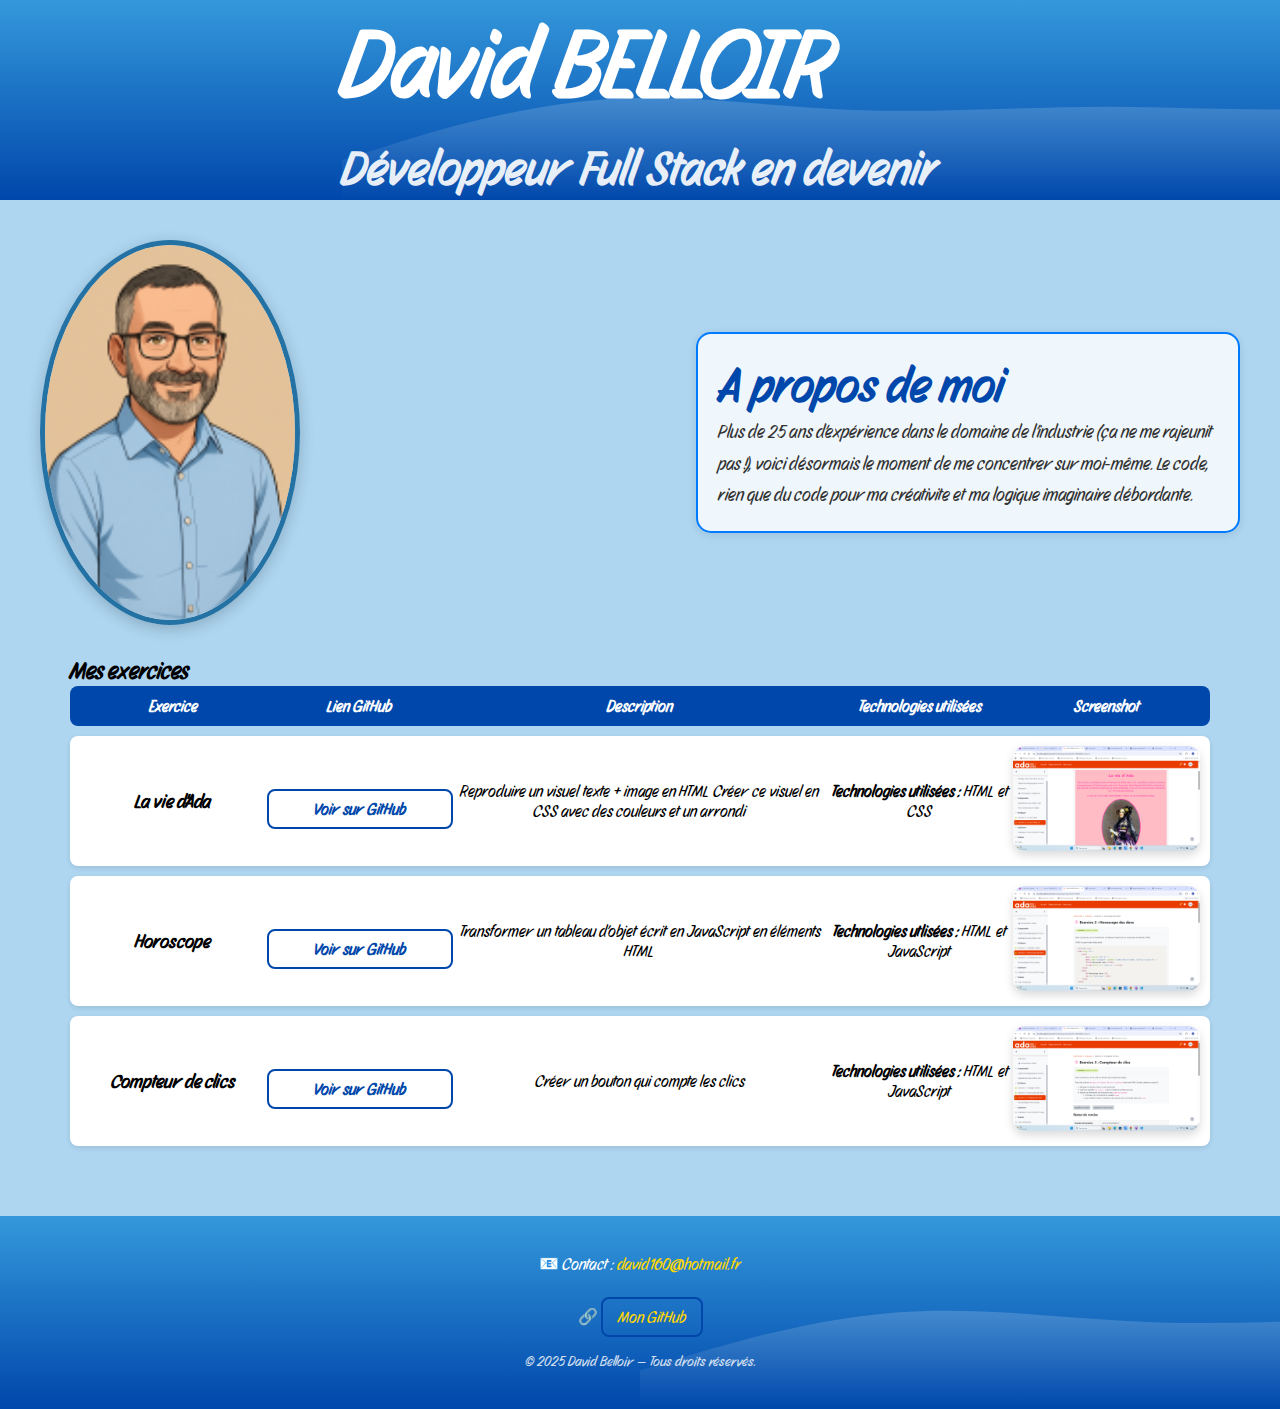
<file: portfolio/index.html>
<!DOCTYPE html>
<html lang="en">
  <head>
    <meta charset="UTF-8" />
    <meta name="viewport" content="width=device-width, initial-scale=1.0" />
    <link rel="stylesheet" href="style.css" />
    <link rel="preconnect" href="https://fonts.googleapis.com" />
    <link rel="preconnect" href="https://fonts.gstatic.com" crossorigin />
    <link
      href="https://fonts.googleapis.com/css2?family=Story+Script&display=swap"
      rel="stylesheet"
    />
    <title>Document</title>
  </head>
  <body>
    <header class="header-svg">
      <div class="header-svg-content">
        <h1>David BELLOIR</h1>
        <h4>Développeur Full Stack en devenir</h4>
        <svg class="grass" viewBox="0 0 1440 320" preserveAspectRatio="none">
          <path
            fill="url(#grad)"
            fill-opacity="0.3"
            d="M0,256L48,234.7C96,213,192,171,288,160C384,149,480,171,576,176C672,181,768,171,864,170.7C960,171,1056,181,1152,170.7C1248,160,1344,128,1392,112L1440,96L1440,320L1392,320C1344,320,1248,320,1152,320C1056,320,960,320,864,320C768,320,672,320,576,320C480,320,384,320,288,320C192,320,96,320,48,320L0,320Z"
          ></path>
          <defs>
            <linearGradient id="grad" x1="0" y1="0" x2="0" y2="1">
              <stop offset="0%" stop-color="white" stop-opacity="0.8" />
              <stop offset="100%" stop-color="white" stop-opacity="0" />
            </linearGradient>
          </defs>
        </svg>
      </div>
    </header>
    <main>
      <section class="about">
        <img src="avatar.png" alt="avatar" />
        <div class="about-text">
          <h2 class="block">A propos de moi</h2>
          <p>
            Plus de 25 ans d’expérience dans le domaine de l’industrie (ça ne me
            rajeunit pas !), voici désormais le moment de me concentrer sur
            moi-même. Le code, rien que du code pour ma créativite et ma logique
            imaginaire débordante.
          </p>
        </div>
      </section>

      <section class="section-exercice">
        <h2 class="block">Mes exercices</h2>

        <div class="table-exos">
          <div class="table-header">
            <div>Exercice</div>
            <div>Lien GitHub</div>
            <div>Description</div>
            <div>Technologies utilisées</div>
            <div>Screenshot</div>
          </div>
          <div class="table-row">
            <h3>La vie d'Ada</h3>
            <a
              href="https://github.com/David4976/projet-ada/tree/main/portfolio/exercice%20La%20vie%20d'Ada"
              target="_blank"
              class="github-link"
            >
              Voir sur GitHub
            </a>
            <p>
              Reproduire un visuel texte + image en HTML Créer ce visuel en CSS
              avec des couleurs et un arrondi
            </p>
            <p><strong>Technologies utilisées :</strong> HTML et CSS</p>

            <div class="preview-1">
              <img
                src="Capture d'écran 2025-10-21 110606.png"
                alt="screenshot"
              />
            </div>
          </div>
          <div class="table-row">
            <h3>Horoscope</h3>
            <a
              href="https://github.com/David4976/projet-ada/tree/main/portfolio/exercice%20Horoscope%20et%20Compteur"
              target="_blank"
              class="github-link"
            >
              Voir sur GitHub
            </a>
            <p>
              Transformer un tableau d’objet écrit en JavaScript en éléments
              HTML
            </p>
            <p><strong>Technologies utlisées :</strong> HTML et JavaScript</p>

            <div class="preview-2">
              <img
                src="Capture d'écran 2025-10-21 110827.png"
                alt="screenshot"
              />
            </div>
          </div>
          <div class="table-row">
            <h3>Compteur de clics</h3>
            <a
              href="https://github.com/David4976/projet-ada/tree/main/portfolio/exercice%20Horoscope%20et%20Compteur"
              target="_blank"
              class="github-link"
            >
              Voir sur GitHub
            </a>
            <p>Créer un bouton qui compte les clics</p>
            <p><strong>Technologies utilisées :</strong> HTML et JavaScript</p>

            <div class="preview-3">
              <img
                src="Capture d'écran 2025-10-21 110911.png"
                alt="screenshot"
              />
            </div>
          </div>
        </div>
      </section>
    </main>
  </body>
</html>
<footer class="footer">
  <div class="footer-content">
    <svg class="grass" viewBox="0 0 1440 320" preserveAspectRatio="none">
      <path
        fill="url(#grad)"
        fill-opacity="0.3"
        d="M0,256L48,234.7C96,213,192,171,288,160C384,149,480,171,576,176C672,181,768,171,864,170.7C960,171,1056,181,1152,170.7C1248,160,1344,128,1392,112L1440,96L1440,320L1392,320C1344,320,1248,320,1152,320C1056,320,960,320,864,320C768,320,672,320,576,320C480,320,384,320,288,320C192,320,96,320,48,320L0,320Z"
      ></path>
      <defs>
        <linearGradient id="grad" x1="0" y1="0" x2="0" y2="1">
          <stop offset="0%" stop-color="white" stop-opacity="0.8" />
          <stop offset="100%" stop-color="white" stop-opacity="0" />
        </linearGradient>
      </defs>
    </svg>
    <p>
      📧 Contact : <a href="mailto:david160@hotmail.fr">david160@hotmail.fr</a>
    </p>

    <p>
      🔗
      <a
        href="https://github.com/David4976/projet-ada"
        target="_blank"
        class="github-link"
      >
        Mon GitHub
      </a>
    </p>

    <p class="copyright">© 2025 David Belloir — Tous droits réservés.</p>
  </div>
</footer>
</file>
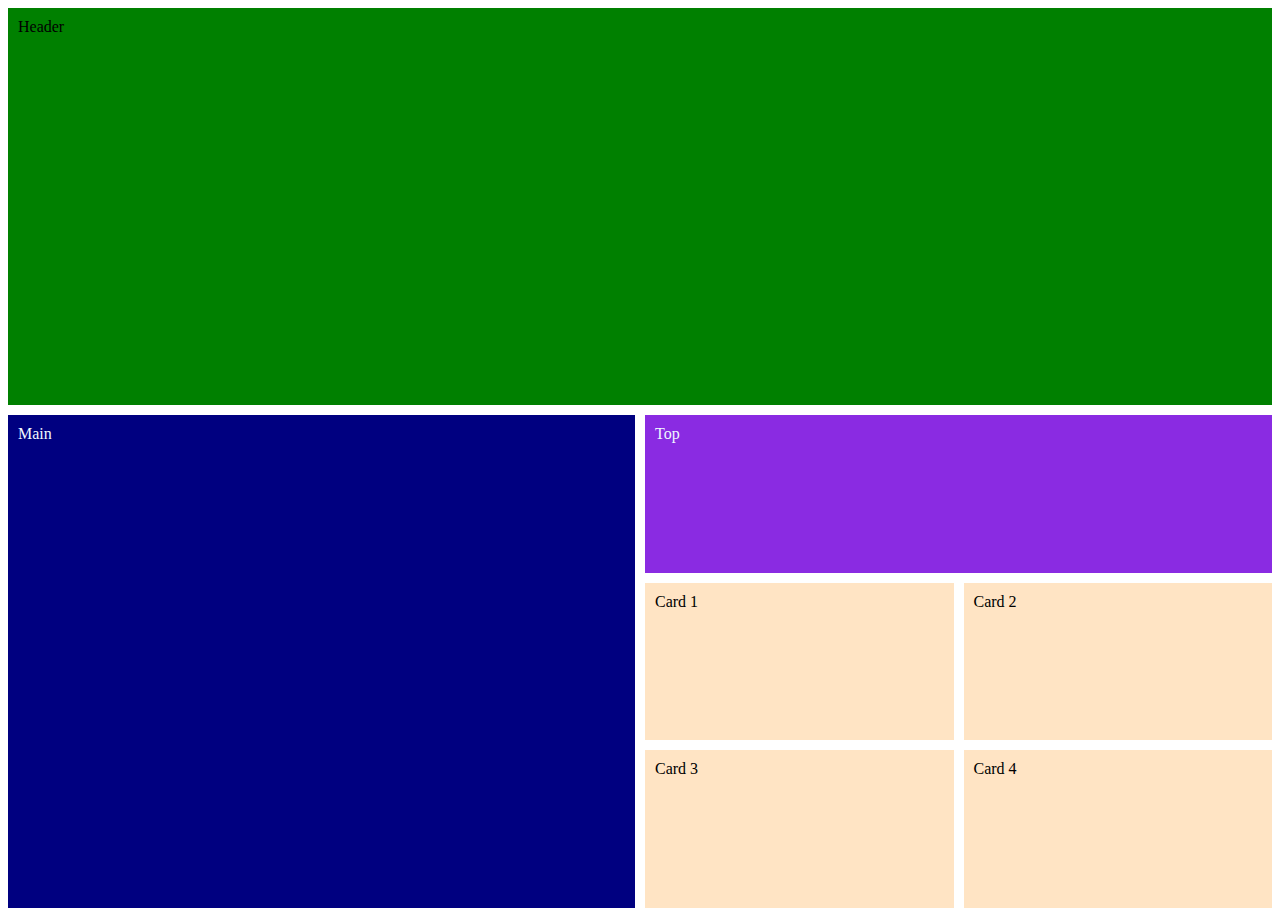
<file: exercice grid/index2.html>
<!DOCTYPE html>
<html lang="en">
  <head>
    <meta charset="UTF-8" />
    <meta name="viewport" content="width=device-width, initial-scale=1.0" />
    <title>Don't be gridy</title>
    <link rel="stylesheet" href="styles2.css" />
  </head>
  <body>
    <div class="grid">
      <div class="header">Header</div>
      <div class="main">Main</div>
      <div class="side">
        <div class="top">Top</div>
        <div class="card">Card 1</div>
        <div class="card">Card 2</div>
        <div class="card">Card 3</div>
        <div class="card">Card 4</div>
      </div>
    </div>
  </body>
</html>
</file>
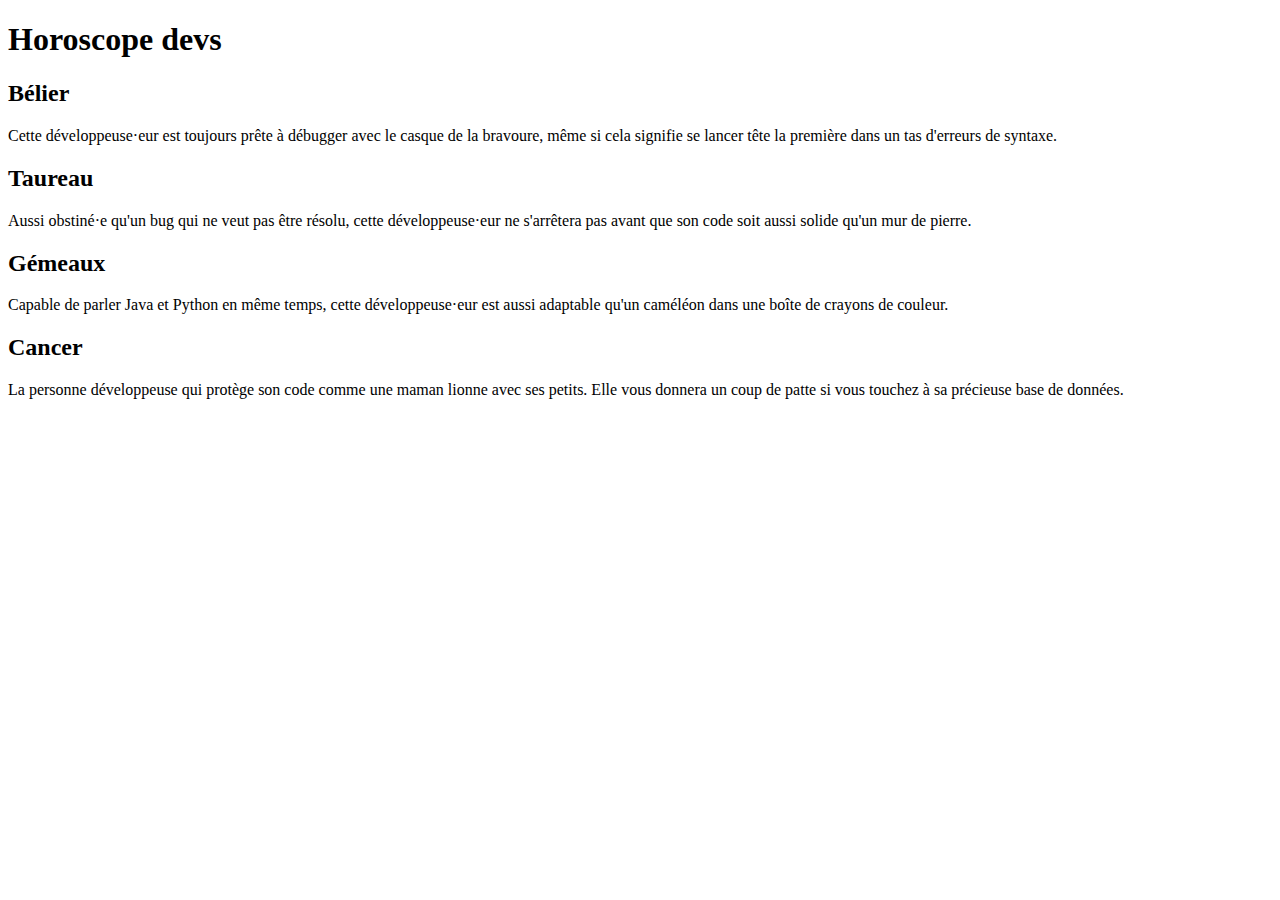
<file: exercice Horoscope et Compteur/index-2.html>
<!DOCTYPE html>
<html lang="en">
    <head>
        <meta charset="UTF-8" />
        <meta name="viewport" content="width=device-width, initial-scale=1.0" />
        <title>Horoscope devs</title>
        <script defer src="indexjs-2.js"></script>
    </head>
    <body>
        <h1>Horoscope devs</h1>
        <div id="horoscope"></div>
    </body>
</html>
</file>
<file: portfolio/style.css>
* {
  margin: 0;
  padding: 0;
  /* margin-top: 30px; */
}

body {
  font-family: "Story Script", sans-serif;
  font-weight: 400;
  font-style: normal;
}

.header-svg {
  position: relative;
  height: 200px;
  background: linear-gradient(180deg, #3498db, #0047ab);
  color: white;
  display: flex;
  align-items: center;
  justify-content: center;
  overflow: hidden;
}

.header-svg-content {
  z-index: 2;
}

.header-svg-content h1 {
  font-size: 6rem;
  margin: 0;
  font-weight: 700;
}

.header-svg-content h4 {
  font-size: 3rem;
  margin-top: 10px;
  opacity: 0.9;
}

.grass {
  position: absolute;
  bottom: 0;
  width: 100%;
  height: 100%;
}

/* Fond général */
main {
  background-color: #aed6f1; /* bleu clair */
  padding: 40px;
}

/* SECTION A PROPOS */
.about {
  display: flex;
  flex-direction: row; /* aligne sur la même ligne */
  justify-content: space-between; /* image à gauche, texte à droite */
  align-items: center; /* aligne verticalement au centre */
  flex-wrap: nowrap; /* empêche le passage à la ligne */
  gap: 40px;
  /* background-color: #007bff; */
}

/* Image */
.about img {
  width: 250px;
  height: auto;
  flex-shrink: 0; /* empêche l'image de rétrécir */
  border-radius: 50%;
  box-shadow: 0 4px 15px rgba(0, 0, 0, 0.2);
  border: 5px solid #2471a3;
}

/* Bloc texte */
.about-text {
  flex: 1; /* occupe l'espace restant */
  max-width: 500px;
  margin-left: auto;
  border: 2px solid #007bff;
  background-color: #ffffffcc;
  padding: 20px;
  border-radius: 15px;
  box-shadow: 0 2px 8px rgba(0, 0, 0, 0.1);
  text-align: left;
}

/* Titre */
.about-text h2 {
  color: #0047ab;
  margin-top: 0;
  font-size: 3rem;
}

.about-text p {
  font-size: 1.5rem;
  line-height: 1.8;
}

.section-exercice {
  margin: 30px;
}

/* --- SECTION --- */
.exercice {
  background-color: #f2f6ff;
  border-radius: 15px;
  padding: 40px 20px;
  max-width: 1200px;
  margin: 0 auto;
  box-shadow: 0 4px 10px rgba(0, 0, 0, 0.1);
}

.exercice h2 {
  text-align: center;
  color: #0047ab;
  margin-bottom: 30px;
}

/* --- TABLE STYLE --- */
.table-exos {
  display: grid;
  grid-template-columns: 1fr; /* par défaut, 1 colonne sur mobile */
  gap: 10px;
}

/* En-tête */
.table-header {
  display: grid;
  grid-template-columns: 1fr 1fr 2fr 1fr 1fr;
  background-color: #0047ab;
  color: white;
  font-weight: bold;
  padding: 10px;
  border-radius: 8px;
  text-align: center;
}

/* Lignes */
.table-row {
  display: grid;
  grid-template-columns: 1fr 1fr 2fr 1fr 1fr;
  align-items: center;
  text-align: center;
  background-color: white;
  border-radius: 8px;
  padding: 10px;
  box-shadow: 0 2px 5px rgba(0, 0, 0, 0.1);
  transition: transform 0.2s ease;
}

.table-row:hover {
  transform: scale(1.02);
}

/* Lien GitHub */
.table-row a {
  color: #0047ab;
  font-weight: 600;
  text-decoration: none;
}

.table-row a:hover {
  text-decoration: underline;
}

/* Images */
.table-row img {
  width: 120px;
  height: auto;
  border-radius: 8px;
  box-shadow: 0 2px 6px rgba(0, 0, 0, 0.15);
}

/* --- RESPONSIVE --- */
@media (max-width: 900px) {
  .table-header,
  .table-row {
    grid-template-columns: 1fr 1fr;
    text-align: left;
    row-gap: 10px;
  }

  .table-header div:nth-child(n + 3),
  .table-row div:nth-child(n + 3) {
    grid-column: 1 / -1; /* prend toute la ligne */
  }

  .table-row img {
    width: 100%;
    max-width: 300px;
  }
}

@media (max-width: 500px) {
  .table-header {
    display: none; /* On cache l’en-tête sur très petit écran */
  }

  .table-row {
    display: block;
    text-align: left;
    padding: 15px;
  }

  .table-row div {
    margin-bottom: 10px;
  }

  .table-row img {
    width: 100%;
  }
}

/* Paragraphe */
.about-text p {
  color: #333;
  font-size: 1.1rem;
  margin: 0;
}

/* .exercice-item-1 {
  display: flex;
  align-items: center;
  flex-direction: row;
  justify-content: space-around;
  gap: 40px;
  max-width: 1000px;
  margin: 0 auto;
}

.exercice-item-1 > div,
.exercice-item-1 > p {
  flex: 1;
} */

.preview-1 img {
  width: 100%;
  max-width: 400px;
  height: auto;
  border-radius: 12px;
  box-shadow: 0 4px 10px rgba(0, 0, 0, 0.15);
}

/* .exercice-item-2 {
  display: flex;
  align-items: center;
  justify-content: space-around;
  gap: 40px;
  max-width: 1000px;
  margin: 0 auto;
} */

.preview-2 img {
  width: 100%;
  max-width: 400px;
  height: auto;
  border-radius: 12px;
  box-shadow: 0 4px 10px rgba(0, 0, 0, 0.15);
}

/* .table-row {
  display: flex;
  align-items: center;
  justify-content: space-around;
  gap: 40px;
  max-width: 1000px;
  margin: 0 auto;
} */

.preview-3 img {
  width: 100%;
  max-width: 400px;
  height: auto;
  border-radius: 12px;
  box-shadow: 0 4px 10px rgba(0, 0, 0, 0.15);
}
.github-link {
  display: inline-block;
  margin-top: 15px;
  text-decoration: none;
  color: #0047ab;
  font-weight: 600;
  border: 2px solid #0047ab;
  padding: 8px 15px;
  border-radius: 8px;
  transition: all 0.3s ease;
}

.github-link:hover {
  background-color: #0047ab;
  color: white;
}

.footer {
  position: relative;
  background: linear-gradient(180deg, #3498db, #0047ab);
  color: white;
  text-align: center;
  padding: 30px 20px;
  /* margin-top: 50px; */
}

.footer a {
  color: #ffd700; /* or doux pour contraster avec le bleu */
  text-decoration: none;
  font-weight: 500;
  transition: color 0.3s ease;
}

.footer a:hover {
  color: #ffffff;
  text-decoration: underline;
}

.footer p {
  margin: 8px 0;
  font-size: 1rem;
}

.footer .copyright {
  margin-top: 15px;
  font-size: 0.9rem;
  opacity: 0.8;
}
@media (max-width: 768px) {
  .about {
    flex-direction: column;
    text-align: center;
  }

  .about img {
    width: 180px;
  }

  .about-text {
    margin-top: 20px;
  }

  .header-svg-content h1 {
    font-size: 2rem;
  }

  .header-svg-content h4 {
    font-size: 1rem;
  }

  .exercice {
    padding: 25px;
  }

  .footer {
    padding: 20px 10px;
  }

  .footer p {
    font-size: 0.9rem;
  }
}

@media (max-width: 480px) {
  .header-svg-content h1 {
    font-size: 1.7rem;
  }

  .about-text,
  .exercice {
    padding: 20px;
  }

  .github-link {
    padding: 6px 12px;
    font-size: 0.9rem;
  }
}
</file>
<file: exercice grid/styles2.css>
/* Voici le code CSS pour la grid de ce matin : */
.grid {
    /* conteneur principal en grille.
       
grid-template-columns: deux colonnes égales (1fr 1fr).
gap: espace entre toutes les cellules (colonnes et lignes).
height: 100vh -> le conteneur prend toute la hauteur de la fenêtre. */
display: grid; 
grid-template-columns: 1fr 1fr; 
gap: 10px;
height: 100vh;
}

.header {
    /* entête qui doit s'étendre sur les deux colonnes de la grille principale.
       Rappel : si tu as N colonnes, il y a N+1 "grid lines" (lignes de grille).
 /* / */
    background-color: green;
    grid-column: 1/3;
    padding: 10px;
}

.main {
    /* / zone principale : sera placée automatiquement dans la première colonne
       non occupée après le header. / */
    padding: 10px;
    background-color: #000080;
    color: aliceblue;
}

.top {
    /* / élément placé à l'intérieur de .side (donc sa grille parent est .side).
       Ici top est configuré pour s'étendre sur les deux colonnes de .side
       (grid-column: 1/3 dans la grille interne de .side). / */
    color: aliceblue;
    padding: 10px;
    grid-column: 1/3;
    background-color: blueviolet;
}

.card {
    /* / cartes dans le panneau latéral : disposition contrôlée par .side / */
    padding: 10px;
    background-color: bisque;
}

.side {
    /* / conteneur latéral qui est lui-même une grille :
       
display: grid active une grille pour ses enfants (.top, .card...) */
grid-template-columns: repeat(2, 1fr) ;
/* /crée 2 colonnes égales dans .side (donc les enfants peuvent occuper 1 ou 2 colonnes). */
     
/* gap : espace interne entre les éléments de .side. */ 
display: grid;
grid-template-columns: repeat(2, 1fr);
gap: 10px;
}
</file>
